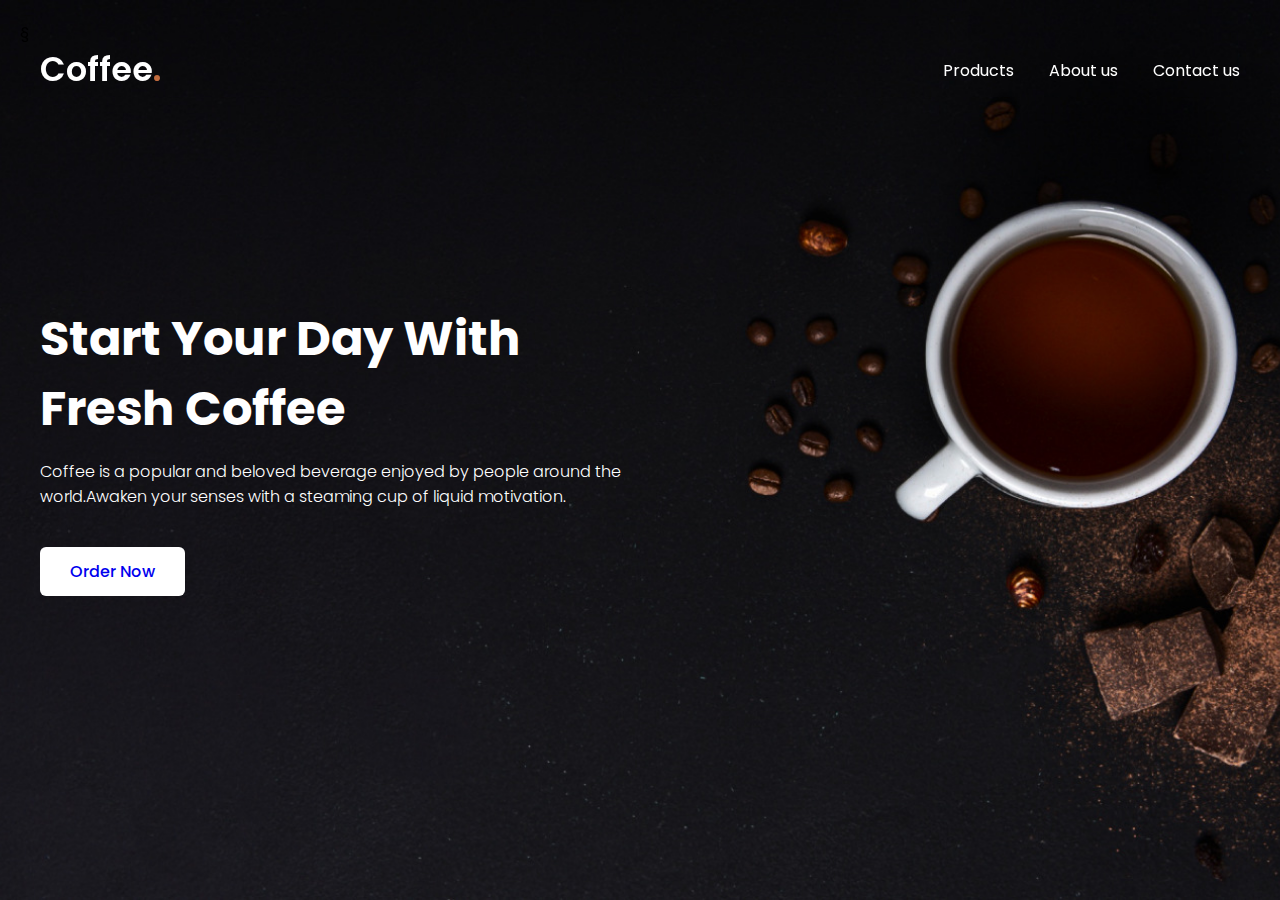
<file: index.html>
<!DOCTYPE html>
<html lang="en">
  <head>
    <meta charset="UTF-8" />
    <meta name="viewport" content="width=device-width, initial-scale=1.0" />
    <title>Coffee Website HTML and CSS | CodingNepal</title>
    <link
      rel="stylesheet"
      href="./CSS/STYLES.CSS.css"
      <link
      rel="stylesheet"
      href="https://fonts.googleapis.com/css2?family=Material+Symbols+Outlined:opsz,wght,FILL,GRAD@24,400,0,0"
    />
  </head>
  <body>
    <header>
      §
      <nav class="navbar">
        <a class="logo" href="#">Coffee<span>.</span></a>
        <ul class="menu-links">
          <span id="close-menu-btn" class="material-symbols-outlined"
            >close</span
          >
          <li><a href="HTML/PRODUITS.html">Products</a></li>
          <li><a href="HTML/TEST.html">About us</a></li>
          <li><a href="HTML/OKI.HTML">Contact us</a></li>
        </ul>
        <span id="hamburger-btn" class="material-symbols-outlined">menu</span>
      </nav>
    </header>

    <section class="hero-section">
      <div class="content">
        <h2>Start Your Day With Fresh Coffee</h2>
        <p>
          Coffee is a popular and beloved beverage enjoyed by people around the
          world.Awaken your senses with a steaming cup of liquid motivation.
        </p>
        <button>
          <a style="text-decoration: none" href="HTML/ORDER.html">Order Now</a>
        </button>
      </div>
    </section>

    <script>
      const header = document.querySelector("header");
      const hamburgerBtn = document.querySelector("#hamburger-btn");
      const closeMenuBtn = document.querySelector("#close-menu-btn");

      // Toggle mobile menu on hamburger button click
      hamburgerBtn.addEventListener("click", () =>
        header.classList.toggle("show-mobile-menu")
      );

      // Close mobile menu on close button click
      closeMenuBtn.addEventListener("click", () => hamburgerBtn.click());
    </script>
  </body>
</html>
</file>
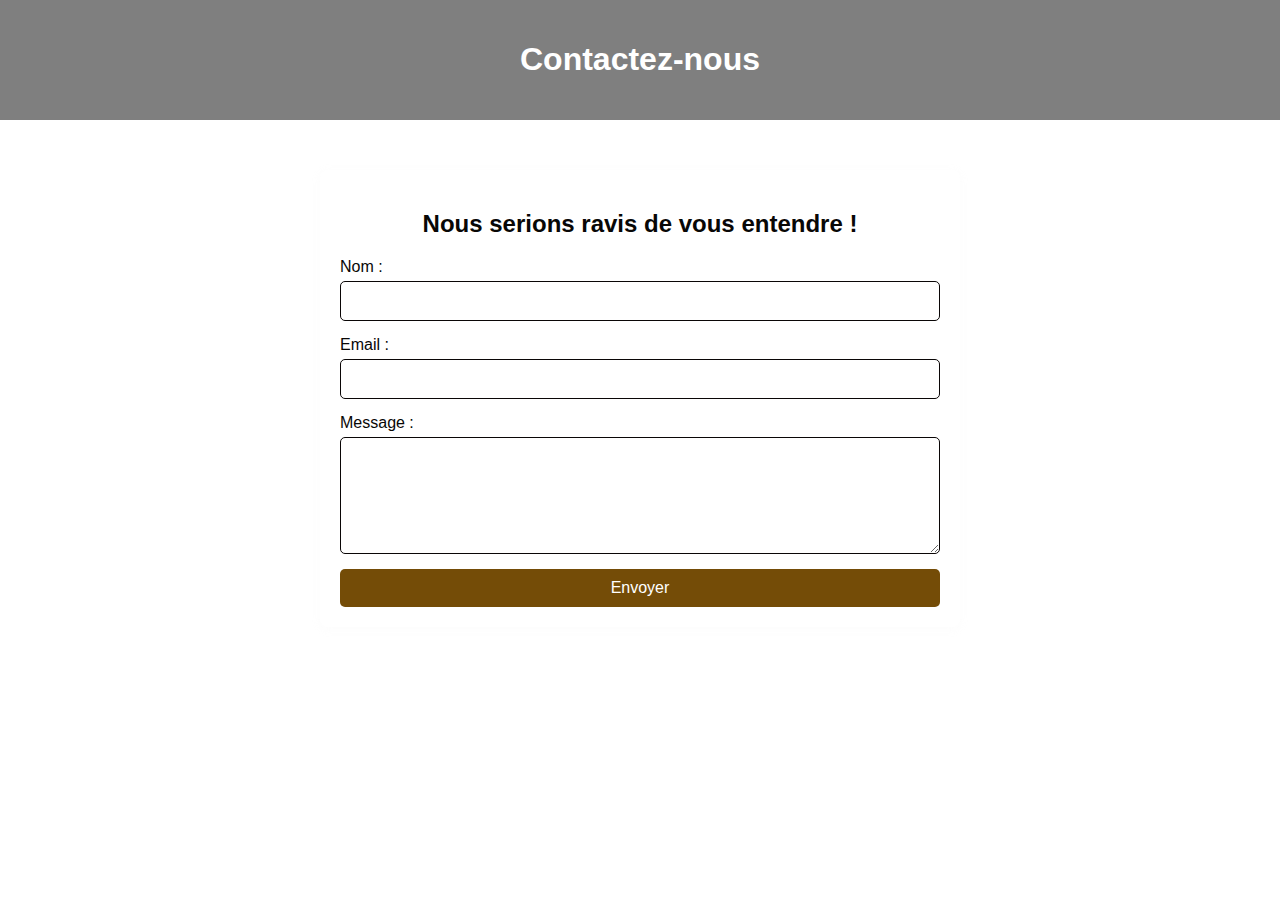
<file: HTML/OKI.HTML>
<!DOCTYPE html>
<html lang="fr">
  <head>
    <meta charset="UTF-8" />
    <meta name="viewport" content="width=device-width, initial-scale=1.0" />
    <title>Contactez-nous</title>
    <style>
      body {
        font-family: Arial, sans-serif;
        margin: 0;
        padding: 0;
        background-image: url('https://png.pngtree.com/thumb_back/fh260/background/20230408/pngtree-coffee-beans-leaves-beans-background-image_2177928.jpg'); /* Remplacer par le chemin de votre image */
      }

      header {
        background-color: rgba(0, 0, 0, 0.5); /* Fond noir semi-transparent (50%) */
        color: #ffffff;
        padding: 20px;
        text-align: center;
        box-shadow: #af905a;
      }

      .contact-section {
        max-width: 600px;
        margin: 50px auto;
        padding: 20px;
        background-color: rgba(255, 255, 255, 0.5); /* Fond noir semi-transparent (50%) */
        color: #080706 ;
        border-radius: 8px;
        box-shadow: 0 2px 10px rgba(230, 228, 228, 0.1);
      }

      .contact-section h2 {
        text-align: center;
        margin-bottom: 20px;
      }

      .contact-form {
        display: flex;
        flex-direction: column;
      }

      .contact-form label {
        margin-bottom: 5px;
      }

      .contact-form input,
      .contact-form textarea {
        margin-bottom: 15px;
        padding: 10px;
        border: 1px solid #0a0606;
        border-radius: 5px;
        font-size: 16px;
      }

      .contact-form button {
        padding: 10px;
        background: #744c07;
        color: #ffffff;
        border: none;
        border-radius: 5px;
        cursor: pointer;
        font-size: 16px;
      }

      .contact-form button:hover {
        background: #09b506;
      }

      footer {
        text-align: center;
        padding: 10px;
        background: #7d8996;
        color: #f2e6e6;
        position: relative;
        bottom: 0;
        width: 100%;
      }
    </style>
  </head>
  <body>
    <header>
      <h1>Contactez-nous</h1>
    </header>
    <main>
      <section class="contact-section">
        <h2>Nous serions ravis de vous entendre !</h2>
        <form action="#" method="post" class="contact-form">
          <label for="name">Nom :</label>
          <input type="text" id="name" name="name" required />

          <label for="email">Email :</label>
          <input type="email" id="email" name="email" required />

          <label for="message">Message :</label>
          <textarea id="message" name="message" rows="5" required></textarea>

          <button type="submit">Envoyer</button>
        </form>
      </section>
    </main>
  </body>
</html>
</file>
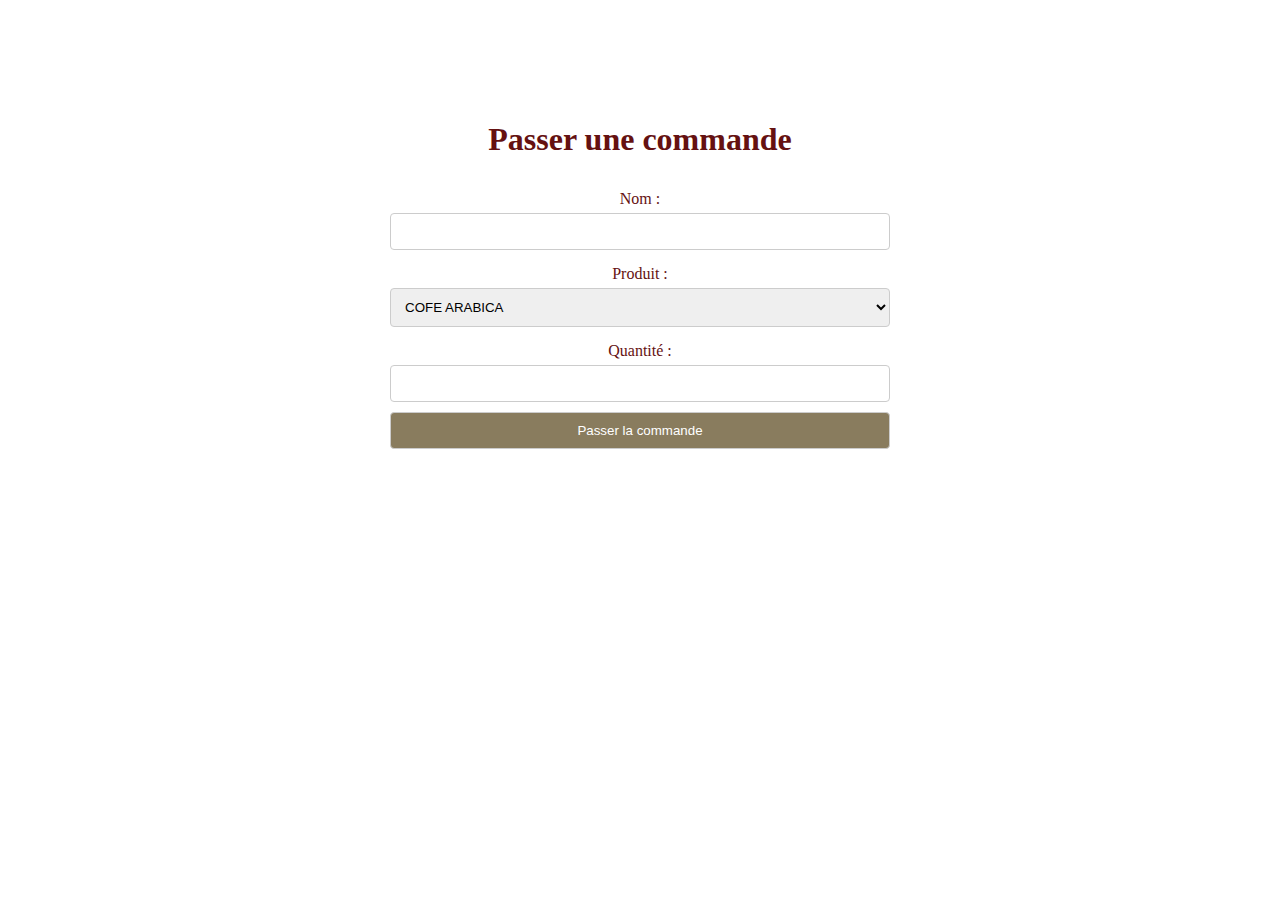
<file: HTML/ORDER.html>
<!DOCTYPE html>
<html lang="fr">
  <head>
    <meta charset="UTF-8" />
    <meta name="viewport" content="width=device-width, initial-scale=1.0" />
    <title>Lancer une Commande</title>
   <STYle>
    
body {
  background-image: url('https://png.pngtree.com/thumb_back/fh260/background/20230408/pngtree-coffee-beans-leaves-beans-background-image_2177928.jpg'); /* Remplacer par le chemin de votre image */
    padding: 50px;
    border-radius: 10px;
    color: rgb(216, 66, 66); /* Texte blanc */
    text-align: center;
    max-width: 600px;
    margin: 0px auto;

}

.container {
    background-color: rgba(255, 255, 255, 0.5); /* Fond noir semi-transparent (50%) */
    padding: 50px;
    border-radius: 10px;
    color: rgb(101, 17, 17); /* Texte blanc */
    text-align: center;
    max-width: 600px;
    margin: 0px auto;
}

h1 {
    text-align: center;
}

form {
    display: flex;
    flex-direction: column;
}

label {
    margin-top: 10px;
}

input, select, button {
    padding: 10px;
    margin: 5px 0;
    border: 1px solid #ccc;
    border-radius: 4px;
}

button {
    background-color: #897c5e;
    color: white;
    cursor: pointer;
}

button:hover {
    background-color: #c9c8c7;
}

#confirmation {
    text-align: center;
    margin-top: 20px;
    background-color: #fcfffc;
    padding: 20px;
    border-radius: 8px;
}
   </STYle>
  </head>
  <body>
    <div class="container">
      <h1>Passer une commande</h1>
      <form id="orderForm">
        <label for="name">Nom :</label>
        <input type="text" id="name" name="name" required />

        <label for="product">Produit :</label>
        <select id="product" name="product" required>
          <option value="t-shirt">COFE ARABICA</option>
          <option value="mug">COFE ROBUSTA</option>
          <option value="sac">COFE DECA</option>
        </select>

        <label for="quantity">Quantité :</label>
        <input type="number" id="quantity" name="quantity" min="1" required />

        <button type="submit">Passer la commande</button>
      </form>

      <div id="confirmation" style="display: none">
        <h2>Merci pour votre commande !</h2>
        <p id="orderDetails"></p>
      </div>
    </div>

    <script src="../JAVASCRIPT/ORDER.js"></script>
  </body>
</html>
</file>
